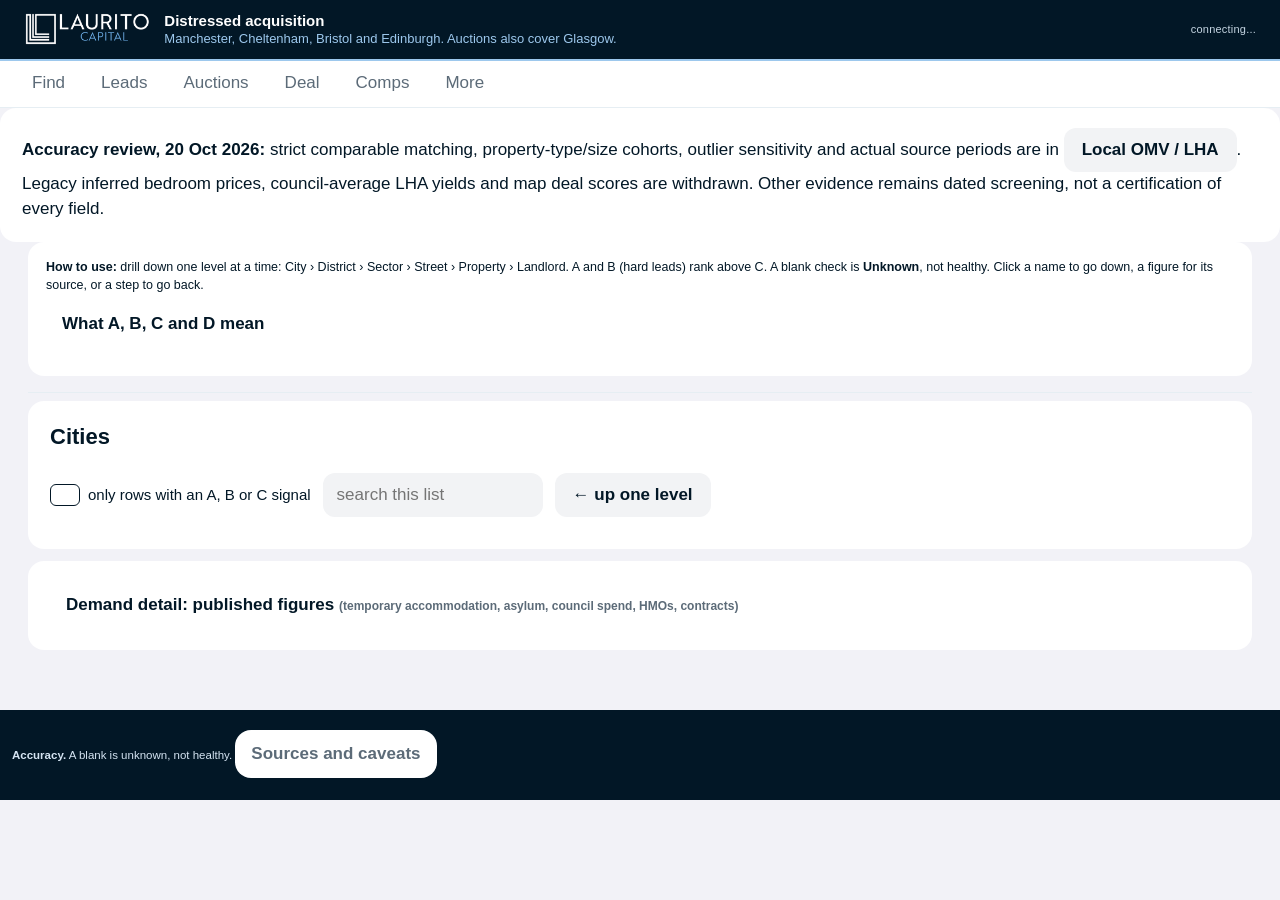
<file: distressed.html>
<!DOCTYPE html><html><head><meta charset="utf-8"><meta http-equiv="refresh" content="0; url=./"><title>Ecosystem Deals</title></head><body><p>Distressed assets are now part of the main dashboard: <a href="./">open it</a>.</p></body></html>
</file>
